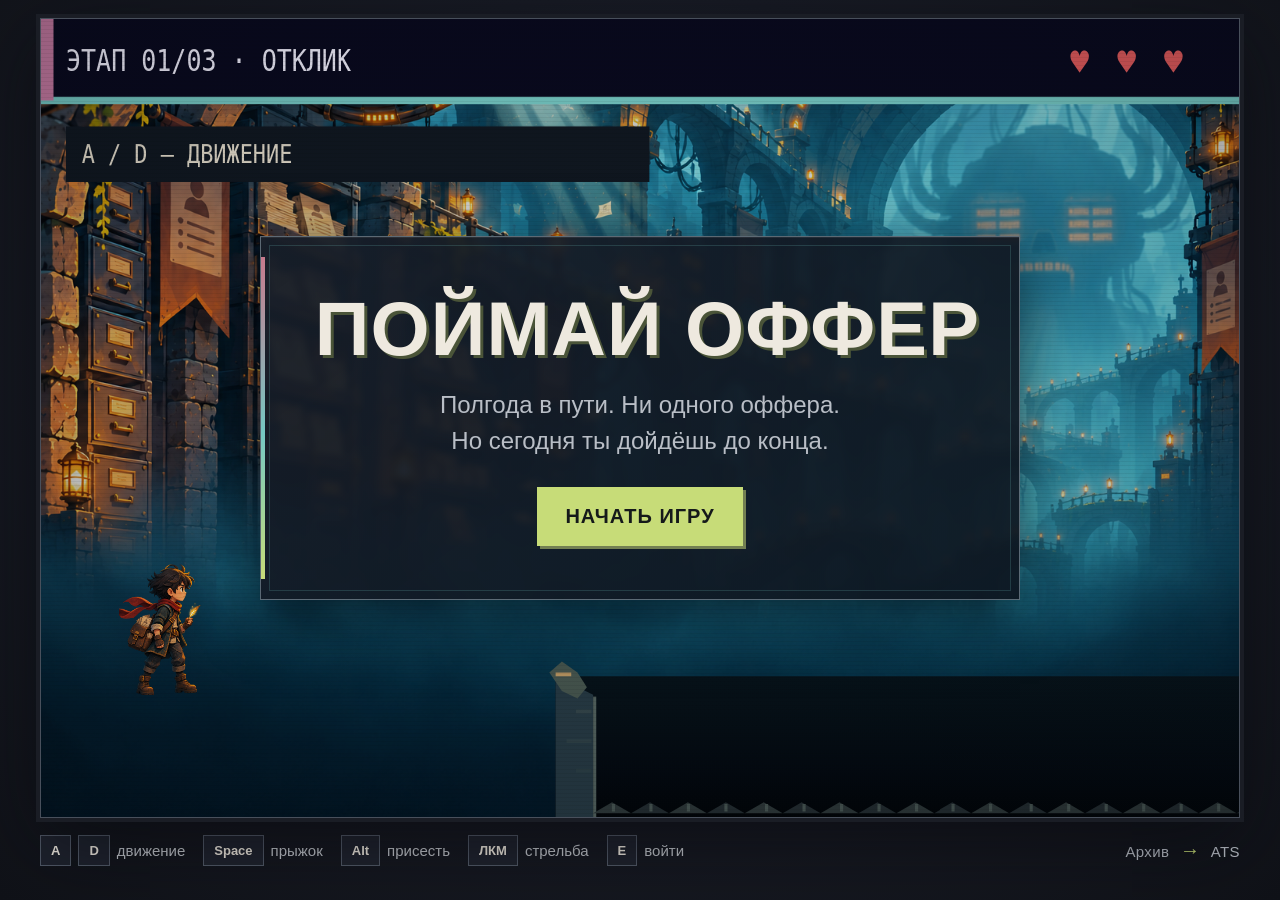
<file: game/index.html>
<!doctype html>
<html lang="ru">
<head>
  <meta charset="UTF-8">
  <meta name="viewport" content="width=device-width, initial-scale=1.0">
  <meta name="theme-color" content="#12131d">
  <meta name="description" content="Поймай оффер — пиксельный платформер о десяти этапах собеседования.">
  <title>Поймай оффер — архив резюме</title>
  <script>if (new URLSearchParams(location.search).has('embed')) document.documentElement.classList.add('game-embed');</script>
  <link rel="stylesheet" href="style.css?v=embed-2026-11-16-1">
</head>
<body>
  <main class="shell">
    <section class="game-wrap" aria-label="Игровое поле">
      <canvas id="game" width="1200" height="800" tabindex="0" aria-label="Поймай оффер: архив резюме и ядро ATS"></canvas>
      <div class="scanlines" aria-hidden="true"></div>
      <div id="overlay" class="overlay"></div>
    </section>
    <footer class="hud-bottom"><div class="controls"><span class="control"><span class="key">A</span><span class="key">D</span><span>движение</span></span><span class="control"><span class="key">Space</span><span>прыжок</span></span><span class="control"><span class="key">Alt</span><span>присесть</span></span><span class="control"><span class="key">ЛКМ</span><span>стрельба</span></span><span class="control"><span class="key">E</span><span>войти</span></span></div><span class="stage-note" id="stage-note">Архив <b>→</b> ATS</span></footer>
  </main>
  <script src="assets/pixelfx/runtime.js"></script>
  <script src="game.js"></script>
</body>
</html>
</file>
<file: game/style.css>
:root {
  color-scheme: dark;
  --bg: #10131c;
  --panel: #1a1d29;
  --line: #394454;
  --muted: #8e9aa5;
  --white: #eee9df;
  --lime: #c7dc78;
  --pink: #c77a8d;
  --blue: #75c8c3;
}

* { box-sizing: border-box; }

body {
  margin: 0;
  min-height: 100vh;
  display: grid;
  place-items: center;
  padding: 16px 26px;
  background: radial-gradient(ellipse at 50% 42%, #262b38 0, #171a23 52%, #101218 100%);
  color: var(--white);
  font-family: "Segoe UI", Arial, sans-serif;
}

.shell { width: min(100%, 1200px); }
.brand { display: flex; align-items: center; gap: 11px; color: #d8d5ce; font-size: 18px; letter-spacing: .025em; text-decoration: none; }
.brand b { color: var(--white); font-weight: 600; }
.brand-mark { width: 40px; height: 40px; display: grid; place-items: center; background: var(--lime); color: #171a19; font-size: 17px; font-weight: 900; box-shadow: 3px 3px 0 #738052; }
.top-note { display: flex; align-items: center; color: #d1d2d4; font-size: 17px; letter-spacing: .035em; }
.top-note i { display: inline-block; width: 9px; height: 9px; margin-right: 12px; border-radius: 50%; background: var(--pink); box-shadow: 0 0 10px #c77a8d88; }

button { color: inherit; cursor: pointer; font: inherit; }
.game-wrap { position: relative; overflow: hidden; aspect-ratio: 3 / 2; border: 1px solid #484f5b; background: #11141c; box-shadow: 0 0 0 4px #1a1d25, 0 22px 72px #07080d99; }
canvas { display: block; width: 100%; height: 100%; image-rendering: pixelated; cursor: crosshair; }
.scanlines { position: absolute; inset: 0; pointer-events: none; opacity: .12; background: repeating-linear-gradient(0deg, transparent 0, transparent 3px, #05060b 4px); mix-blend-mode: multiply; }
.overlay { position: absolute; z-index: 4; inset: 0; display: flex; align-items: center; justify-content: center; padding: 22px; background: radial-gradient(ellipse at center, transparent 32%, rgba(3,7,12,.24) 100%); pointer-events: none; }
.card { position: relative; width: min(760px, 100%); max-width: 100%; max-height: 100%; overflow: auto; padding: clamp(30px, 4.2vw, 56px); border: 1px solid rgba(137,154,165,.62); background: linear-gradient(145deg, rgba(23,30,41,.95), rgba(13,20,30,.92)); box-shadow: 0 18px 54px rgba(2,6,12,.62), inset 0 1px rgba(245,241,227,.07); text-align: center; pointer-events: auto; backdrop-filter: blur(3px); }
.card::before { position: absolute; inset: 8px; border: 1px solid rgba(117,200,195,.19); content: ""; pointer-events: none; }
.card::after { position: absolute; top: 20px; bottom: 20px; left: 0; width: 4px; background: linear-gradient(180deg, var(--pink), var(--blue) 55%, var(--lime)); content: ""; }
.eyebrow { margin: 0 0 20px; color: var(--lime); font-size: clamp(14px, 1.8vw, 18px); letter-spacing: .2em; }
.eyebrow.hr-director-label { font-size: clamp(7px, .9vw, 9px); }
.card h1, .card h2 { margin: 0; color: var(--white); font-family: "Segoe UI", Arial, sans-serif; font-weight: 900; line-height: 1; }
.card h1 { font-size: clamp(38px, 6vw, 76px); letter-spacing: .015em; white-space: nowrap; text-shadow: 3px 3px 0 #4a5438; }
.card h2 { font-size: clamp(40px, 6vw, 68px); }
.card p { margin: 26px 0 30px; color: #b9bec6; font-size: clamp(20px, 2.6vw, 29px); line-height: 1.5; }
.card .subtitle { margin: 20px 0 28px; color: #b9bec6; font-size: clamp(18px, 2.2vw, 24px); }
.primary, .secondary { padding: 18px 28px; border: 0; background: var(--lime); color: #15191a; box-shadow: 3px 3px 0 #738052; font-size: clamp(15px, 1.8vw, 20px); font-weight: 700; letter-spacing: .05em; }
.primary:hover { transform: translate(-1px, -1px); box-shadow: 4px 4px 0 #738052; }
.secondary { background: #303442; color: #fff; box-shadow: 3px 3px 0 #0b0c12; }
.actions { display: flex; justify-content: center; gap: 12px; margin-top: 16px; }
.stage-grid { display: grid; grid-template-columns: repeat(2, minmax(150px, 1fr)); gap: 10px; margin: 18px 0 12px; }
.stage-grid button { min-height: 52px; }
.hud-bottom { min-height: 64px; display: flex; align-items: center; justify-content: space-between; gap: 24px; color: #c0c4ca; font-size: 15px; }
.controls { display: flex; flex-wrap: wrap; align-items: center; gap: 10px 18px; }
.control { display: inline-flex; align-items: center; gap: 7px; white-space: nowrap; }
.key { display: inline-block; margin: 0; padding: 7px 10px; border: 1px solid #505866; background: #1e222d; color: #eee9df; font-size: 13px; font-weight: 700; }
.stage-note { flex: 0 0 auto; color: #b9bec6; font-size: 15px; letter-spacing: .025em; }
.stage-note b { padding: 0 6px; color: var(--lime); font-size: 20px; }
.page-caption { display: flex; justify-content: space-between; gap: 20px; padding-top: 12px; border-top: 1px solid #343b47; color: #9ca5b1; font-size: 14px; letter-spacing: .015em; }

@media (max-width: 700px) {
  body { padding: 12px; }
  .top-note { display: none; }
  .brand { font-size: 15px; }
  .game-wrap { aspect-ratio: 3 / 2; }
  .hud-bottom { height: auto; flex-direction: column; align-items: flex-start; gap: 12px; padding: 16px 0; font-size: 13px; }
  .controls { gap: 10px 14px; }
  .control { gap: 6px; }
  .key { padding: 6px 8px; font-size: 12px; }
  .stage-note { font-size: 13px; }
  .page-caption { flex-direction: column; gap: 7px; font-size: 12px; }
  .overlay { padding: 12px; }
  .card { width: 100%; max-width: 100%; padding: clamp(26px, 7vw, 40px); }
  .card h1 { font-size: clamp(32px, 9vw, 48px); white-space: normal; }
  .card h2 { font-size: clamp(34px, 8vw, 48px); }
  .card p { margin: 18px 0 22px; font-size: clamp(16px, 4vw, 20px); }
  .eyebrow { margin-bottom: 14px; font-size: 13px; }
  .primary, .secondary { padding: 14px 16px; font-size: 14px; }
  .stage-grid { grid-template-columns: 1fr; gap: 7px; }
  .stage-grid button { padding: 11px; }
}

html.game-embed, html.game-embed body { width: 100%; height: 100%; min-height: 0; overflow: hidden; }
html.game-embed body { display: block; padding: 0; background: #10131c; }
.game-embed .shell { display: grid; grid-template-rows: minmax(0, 1fr) 48px; width: 100%; max-width: none; height: 100dvh; padding: 0 10px; }
.game-embed .game-wrap { align-self: center; justify-self: center; width: min(100%, calc((100dvh - 58px) * 1.5)); height: auto; max-height: calc(100dvh - 58px); aspect-ratio: 3 / 2; }
.game-embed .hud-bottom { min-height: 48px; height: 48px; gap: 12px; overflow: hidden; font-size: 11px; white-space: nowrap; }
.game-embed .controls { flex-wrap: nowrap; gap: 6px 10px; }
.game-embed .control { gap: 5px; }
.game-embed .key { padding: 4px 6px; font-size: 10px; }
.game-embed .stage-note { font-size: 11px; }
@media (max-width: 700px) {
  .game-embed .shell { grid-template-rows: minmax(0, 1fr); padding: 0; }
  .game-embed .game-wrap { width: min(100%, calc(100dvh * 1.5)); max-height: 100%; }
  .game-embed .hud-bottom { display: none; }
}
</file>
